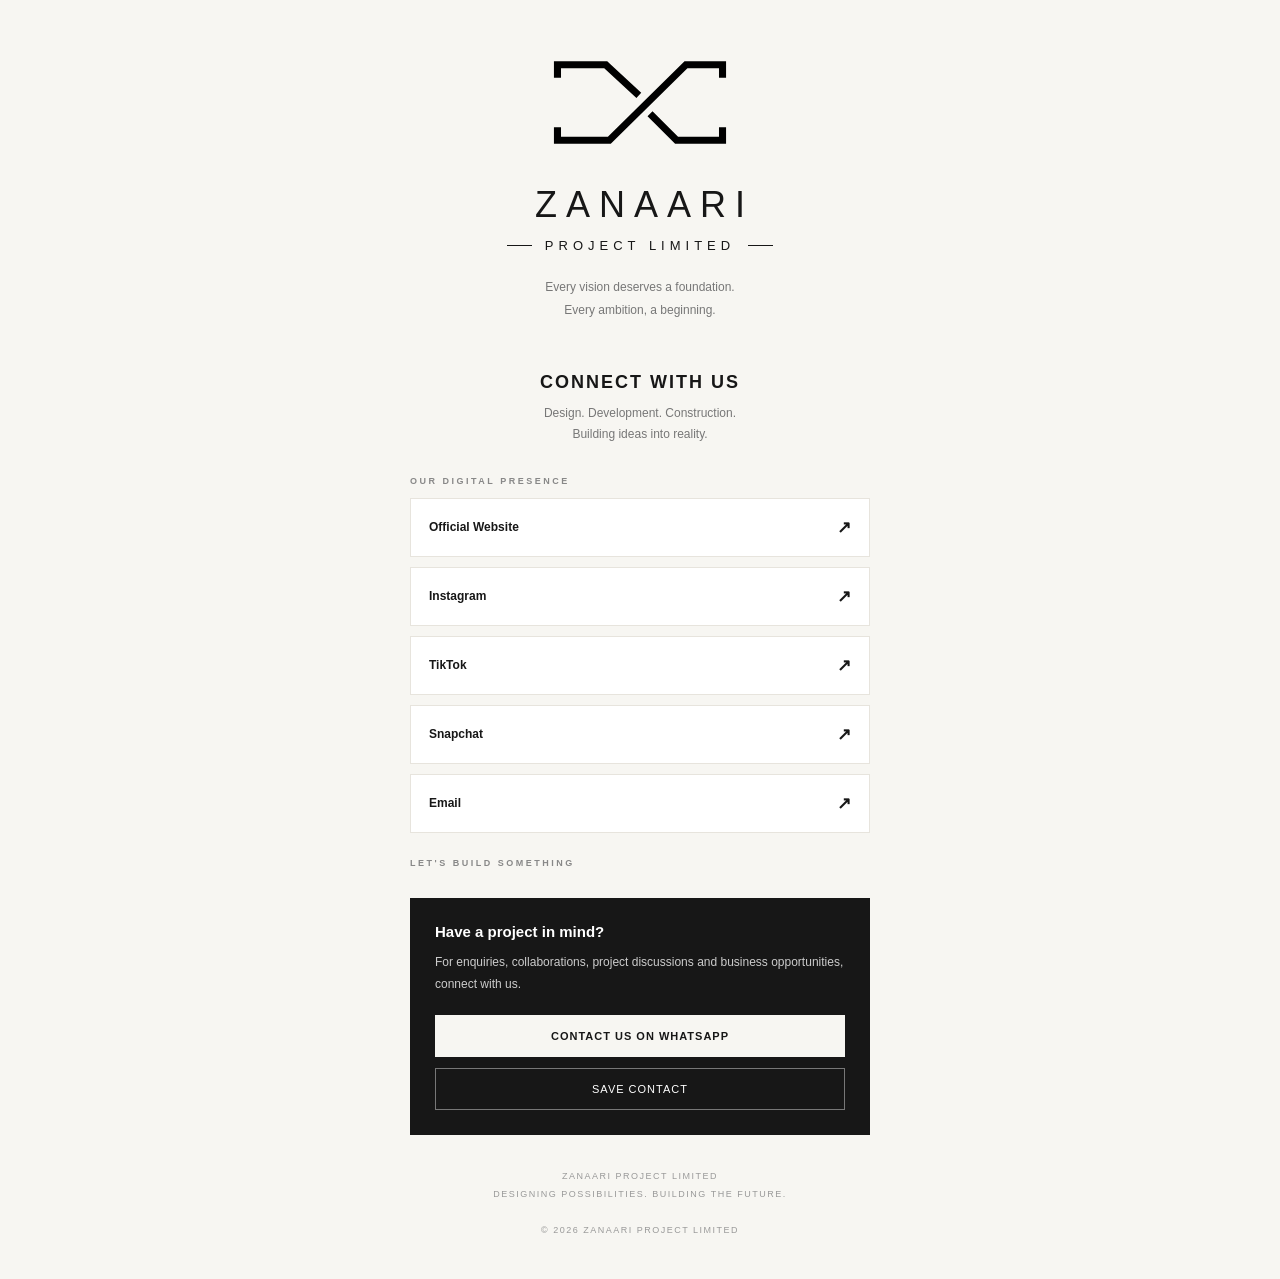
<file: connect/index.html>
<!DOCTYPE html>
<html lang="en">
<head>
<meta charset="UTF-8">
<meta name="viewport" content="width=device-width, initial-scale=1">
<meta name="theme-color" content="#f7f6f2">
<title>ZANAARI PROJECT LIMITED | Connect</title>
<meta name="description" content="Connect with ZANAARI PROJECT LIMITED — design, development and construction.">

<style>
* { box-sizing: border-box; margin: 0; padding: 0; }

body {
  background: #f7f6f2;
  color: #171717;
  font-family: Arial, Helvetica, sans-serif;
  min-height: 100vh;
  padding: 25px 18px;
}

.page { max-width: 460px; margin: auto; }

.brand {
  text-align: center;
  padding: 28px 0 35px;
}

.logo-mark {
  display: block;
  width: 190px;
  height: 112px;
  margin: 0 auto 18px;
}

.brand-name {
  font-size: 36px;
  font-weight: 400;
  letter-spacing: 9px;
  padding-left: 9px;
  line-height: 1.2;
}

.brand-subtitle {
  display: flex;
  align-items: center;
  justify-content: center;
  gap: 13px;
  margin-top: 12px;
  font-size: 13px;
  letter-spacing: 5px;
  white-space: nowrap;
}

.brand-subtitle::before,
.brand-subtitle::after {
  content: "";
  display: block;
  width: 25px;
  height: 1px;
  background: #171717;
}

.tagline {
  font-size: 12px;
  line-height: 1.9;
  color: #777;
  margin-top: 23px;
}

.intro { text-align: center; margin: 15px 0 30px; }
.intro h1 { font-size: 18px; letter-spacing: 2px; margin-bottom: 10px; }
.intro p { font-size: 12px; color: #777; line-height: 1.8; }

.section-label {
  font-size: 9px;
  letter-spacing: 2.5px;
  color: #888;
  margin: 25px 0 12px;
  font-weight: bold;
}

.links { display: grid; gap: 10px; }

.link {
  background: #fff;
  border: 1px solid #e7e4dd;
  padding: 18px;
  display: flex;
  justify-content: space-between;
  align-items: center;
  text-decoration: none;
  color: #171717;
  font-size: 12px;
  font-weight: 600;
  transition: .2s ease;
}

.link:hover { background: #171717; color: #fff; }
.arrow { font-size: 17px; }

.contact {
  background: #171717;
  color: #fff;
  padding: 25px;
  margin-top: 30px;
}

.contact h2 { font-size: 15px; margin-bottom: 12px; }

.contact p {
  font-size: 12px;
  line-height: 1.8;
  color: #ccc;
  margin-bottom: 20px;
}

.whatsapp {
  display: block;
  background: #f7f6f2;
  color: #171717;
  padding: 15px;
  text-align: center;
  text-decoration: none;
  font-size: 11px;
  font-weight: bold;
  letter-spacing: 1px;
}

.save {
  display: block;
  width: 100%;
  padding: 14px;
  margin-top: 11px;
  background: transparent;
  color: white;
  border: 1px solid #777;
  cursor: pointer;
  font-size: 11px;
  letter-spacing: 1px;
}

footer {
  text-align: center;
  padding: 32px 5px 15px;
  font-size: 9px;
  letter-spacing: 1.5px;
  color: #999;
  line-height: 2;
}

@media (max-width: 360px) {
  .brand-name { font-size: 30px; letter-spacing: 7px; }
  .logo-mark { width: 165px; height: 98px; }
  .brand-subtitle { font-size: 11px; letter-spacing: 4px; }
}
</style>
</head>

<body>
<main class="page">

<header class="brand">

  <!-- ZANAARI ORIGINAL-STYLE GEOMETRIC MARK -->
  <svg class="logo-mark" viewBox="0 0 320 190"
       xmlns="http://www.w3.org/2000/svg"
       role="img" aria-label="ZANAARI geometric logo">
    <g fill="none" stroke="#000" stroke-width="12"
       stroke-linecap="butt" stroke-linejoin="miter">
      <path d="M20 42 V20 H102 L158 72"/>
      <path d="M20 126 V148 H108 L238 20 H300 V42"/>
      <path d="M177 103 L222 148 H300 V126"/>
    </g>
  </svg>

  <div class="brand-name">ZANAARI</div>
  <div class="brand-subtitle">PROJECT LIMITED</div>

  <p class="tagline">
    Every vision deserves a foundation.<br>
    Every ambition, a beginning.
  </p>

</header>

<section class="intro">
  <h1>CONNECT WITH US</h1>
  <p>
    Design. Development. Construction.<br>
    Building ideas into reality.
  </p>
</section>

<div class="section-label">OUR DIGITAL PRESENCE</div>

<section class="links">

  <a class="link" href="https://reachinfo01.github.io/Zanaari.PROJECTS/">
    <span>Official Website</span><span class="arrow">↗</span>
  </a>

  <a class="link" href="https://www.instagram.com/zanaari.projects/"
     target="_blank" rel="noopener noreferrer">
    <span>Instagram</span><span class="arrow">↗</span>
  </a>

  <a class="link" href="https://www.tiktok.com/@zanaari.projects"
     target="_blank" rel="noopener noreferrer">
    <span>TikTok</span><span class="arrow">↗</span>
  </a>

  <a class="link" href="https://www.snapchat.com/add/zanaari"
     target="_blank" rel="noopener noreferrer">
    <span>Snapchat</span><span class="arrow">↗</span>
  </a>

  <a class="link" href="mailto:reachzanaari@gmail.com">
    <span>Email</span><span class="arrow">↗</span>
  </a>

</section>

<div class="section-label">LET'S BUILD SOMETHING</div>

<section class="contact">
  <h2>Have a project in mind?</h2>

  <p>
    For enquiries, collaborations, project discussions
    and business opportunities, connect with us.
  </p>

  <a class="whatsapp"
     href="https://wa.me/2349061737940?text=Hello%20ZANAARI%20PROJECT%20LIMITED%2C%20I%20would%20like%20to%20make%20an%20enquiry."
     target="_blank" rel="noopener noreferrer">
    CONTACT US ON WHATSAPP
  </a>

  <button class="save" type="button" onclick="saveContact()">
    SAVE CONTACT
  </button>
</section>

<footer>
  ZANAARI PROJECT LIMITED<br>
  DESIGNING POSSIBILITIES. BUILDING THE FUTURE.
  <br><br>
  © <span id="year"></span> ZANAARI PROJECT LIMITED
</footer>

</main>

<script>
document.getElementById("year").textContent =
  new Date().getFullYear();

function saveContact() {
  const data = [
    "BEGIN:VCARD",
    "VERSION:3.0",
    "FN:ZANAARI PROJECT LIMITED",
    "ORG:ZANAARI PROJECT LIMITED",
    "TEL;TYPE=CELL:+2349061737940",
    "EMAIL:reachzanaari@gmail.com",
    "URL:https://reachinfo01.github.io/Zanaari.PROJECTS/",
    "END:VCARD"
  ].join("\r\n");

  const blob = new Blob([data], {
    type: "text/vcard;charset=utf-8"
  });

  const url = URL.createObjectURL(blob);
  const link = document.createElement("a");
  link.href = url;
  link.download = "ZANAARI-PROJECT-LIMITED.vcf";
  document.body.appendChild(link);
  link.click();
  link.remove();
  URL.revokeObjectURL(url);
}
</script>

</body>
</html>
</file>
